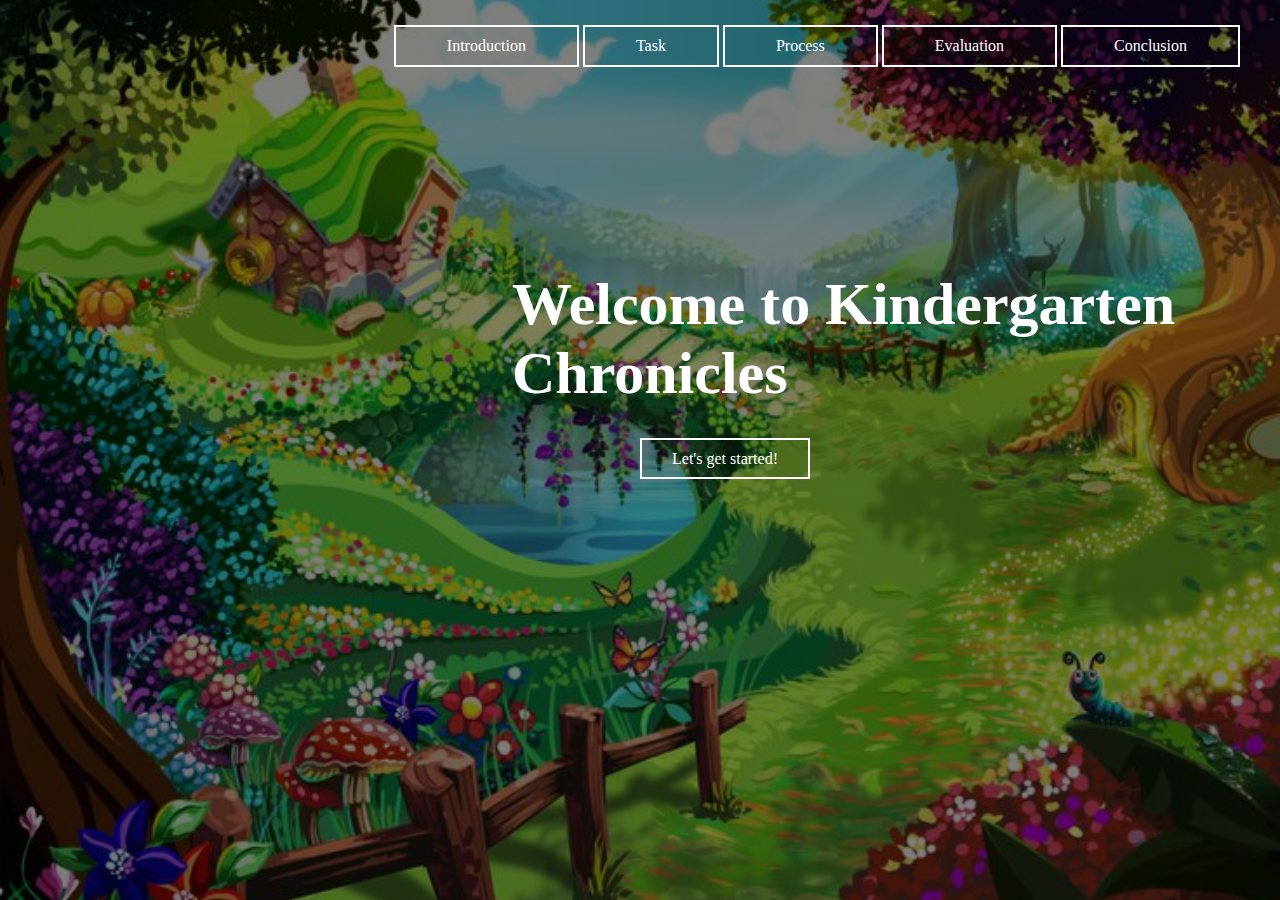
<file: index.html>
<!DOCTYPE html>
<html>
<head>
	<title>Faries and Elves</title>
	<link rel="stylesheet" type="text/css" href="css/style.css">
</head>
<body>
	<header>
		<div class="main">
			<ul>
				<li class="btn"><a href="Read.html.html">Introduction</a></li>
				<li class="btn"><a href="Read.html">Task</a></li>
				<li class="btn"><a href="Steps.html">Process</a></li>
				<li class="btn"><a href="Evaluation.html">Evaluation</a></li>
				<li class="btn"><a href="Conclusion.html">Conclusion</a></li>
			</ul>
		</div>
		<div class="title">
			<h1>Welcome to Kindergarten Chronicles</h1>
		</div>
		<div class="button">
			<a href="Read.html.html"	class="btn">Let's get started! </a>
		</div>
		 
		
	</header>
</body>
</html>
</file>
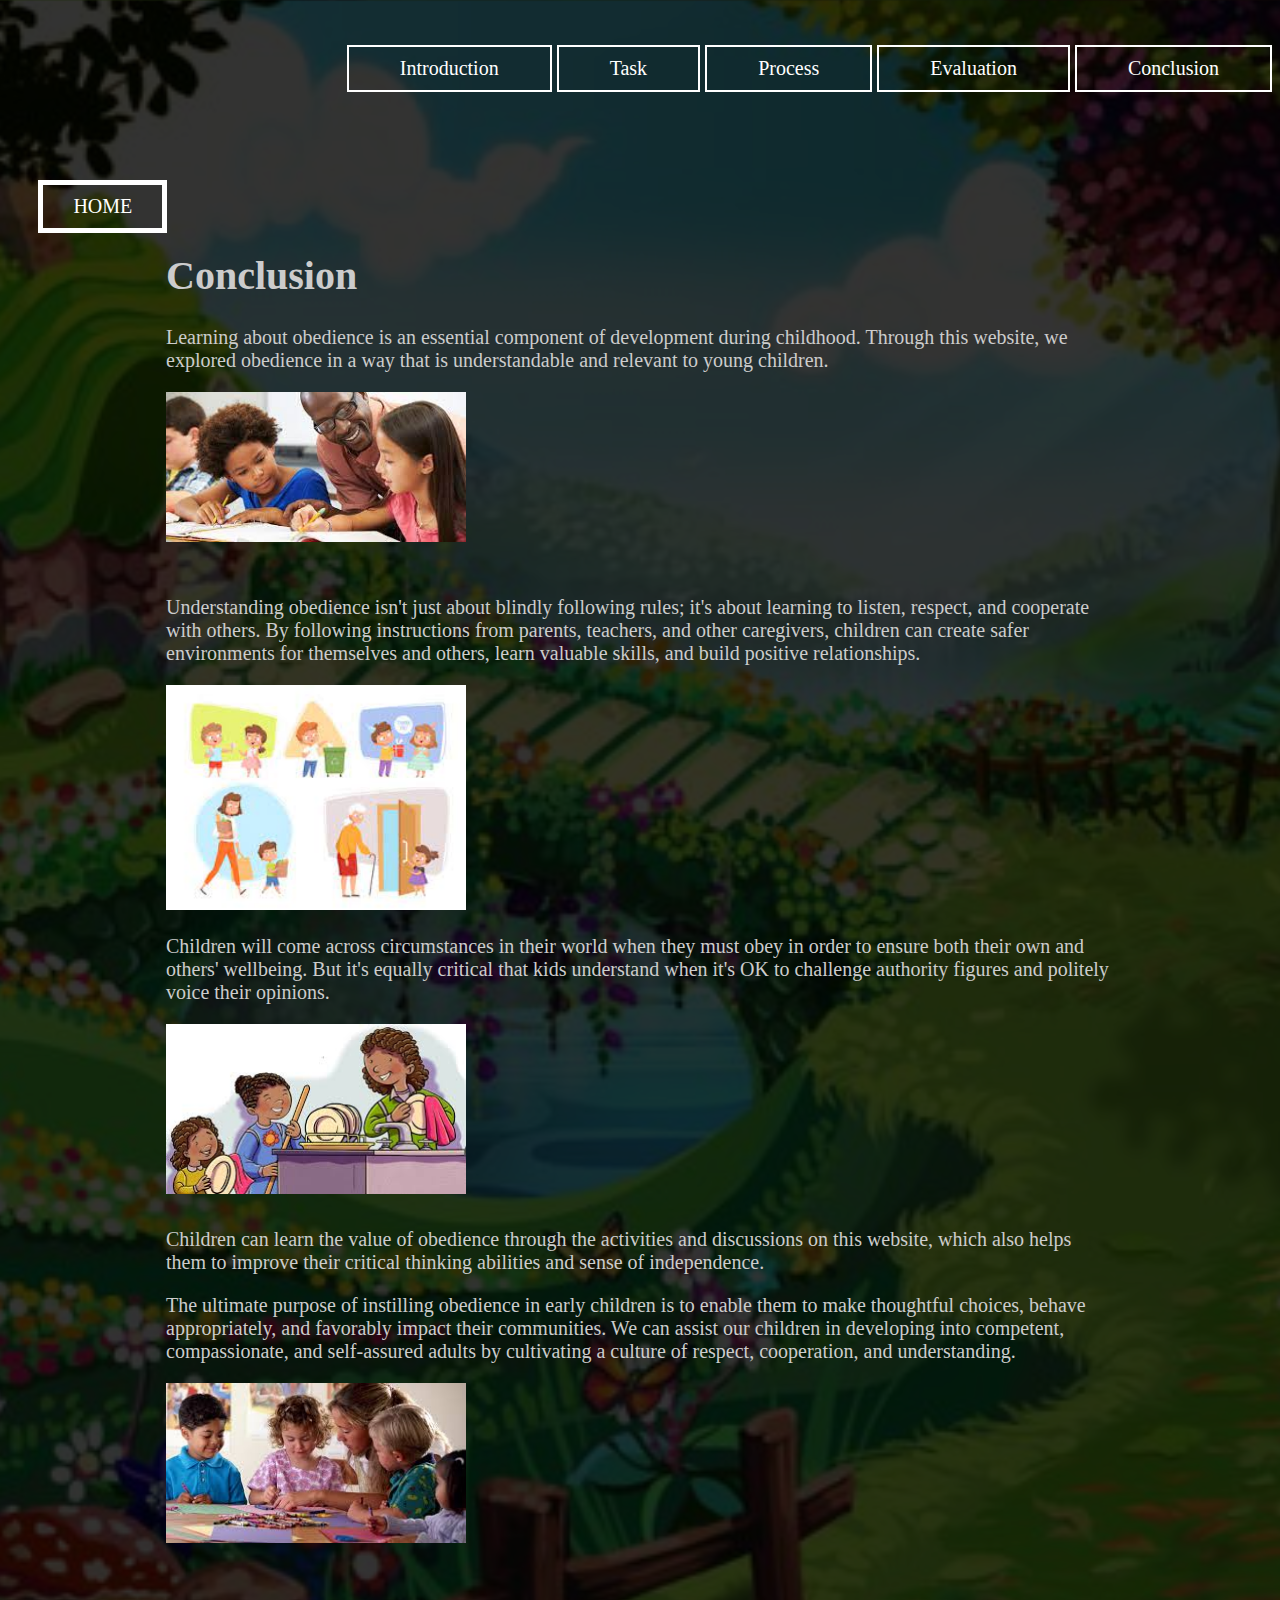
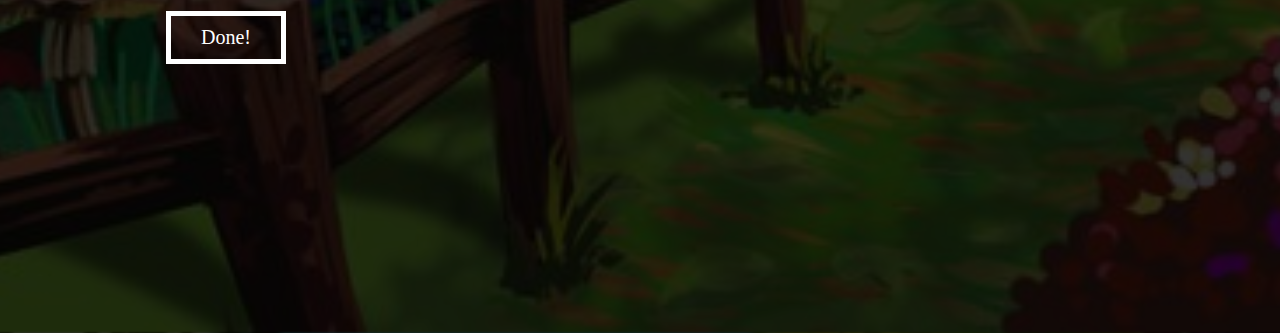
<file: Conclusion.html>
<!DOCTYPE html>
<html>
<head>
  <title>Web Quest</title>
  <link rel="stylesheet" type="text/css" href="css/read style.css">
</head>
<body>

<header>
		<div class="main">
			<ul>
				<li class="btnn"><a href="Read.html.html">Introduction</a></li>
				<li class="btnn"><a href="Read.html">Task</a></li>
				<li class="btnn"><a href="Steps.html">Process</a></li>
				<li class="btnn"><a href="Evaluation.html">Evaluation</a></li>
				<li class="btnn"><a href="Conclusion.html">Conclusion</a></li>
			</ul>
		</div>
  
<div class="box">
  <div class="blog-post">
    <div class="blog-heading">
     
    </div>
    <div class="blog-body">
        <h1>Conclusion
</h1>
<div>
	</div>
 <p>Learning about obedience is an essential component of development during childhood. Through this website, we explored obedience in a way that is understandable and relevant to young children.

</p>

<a>
<img class="img-widget" src="10.jpg" alt="obedience"/>
</a>
  <p>
</p>
<br></br>
<br></br>
<br></br>


<br></br>
<p>Understanding obedience isn't just about blindly following rules; it's about learning to listen, respect, and cooperate with others. By following instructions from parents, teachers, and other caregivers, children can create safer environments for themselves and others, learn valuable skills, and build positive relationships.

</p>
<a>
<img class="img-widget" src="11.jpg" alt="obedience"/>
</a>
  <p>
</p>
<br></br>
<br></br>
<br></br>
<br></br>
<br></br>

<p>Children will come across circumstances in their world when they must obey in order to ensure both their own and others' wellbeing. But it's equally critical that kids understand when it's OK to challenge authority figures and politely voice their opinions.


</p>
<a>
<img class="img-widget" src="12.jpg" alt="obedience"/>
</a>
  <p>
</p>
<br></br>
<br></br>
<br></br>
<br></br>

<p>Children can learn the value of obedience through the activities and discussions on this website, which also helps them to improve their critical thinking abilities and sense of independence.
</p>
<p>The ultimate purpose of instilling obedience in early children is to enable them to make thoughtful choices, behave appropriately, and favorably impact their communities. We can assist our children in developing into competent, compassionate, and self-assured adults by cultivating a culture of respect, cooperation, and understanding.</p>
<a>
<img class="img-widget" src="13.jpg" alt="obedience"/>
</a>
<br></br>
<br></br>
<br></br>

 </div>

 <a href="index.html"   class="btn">HOME</a>

<footer>  
  <div id="footer">
  
</footer>
<div class="button">
			<a href="index.html"	class="btn">Done!</a>
		</div>
		<br></br>
<br></br>
<br></br>
<br></br>
<br></br>
<br></br>
<br></br>
  </body>
</file>
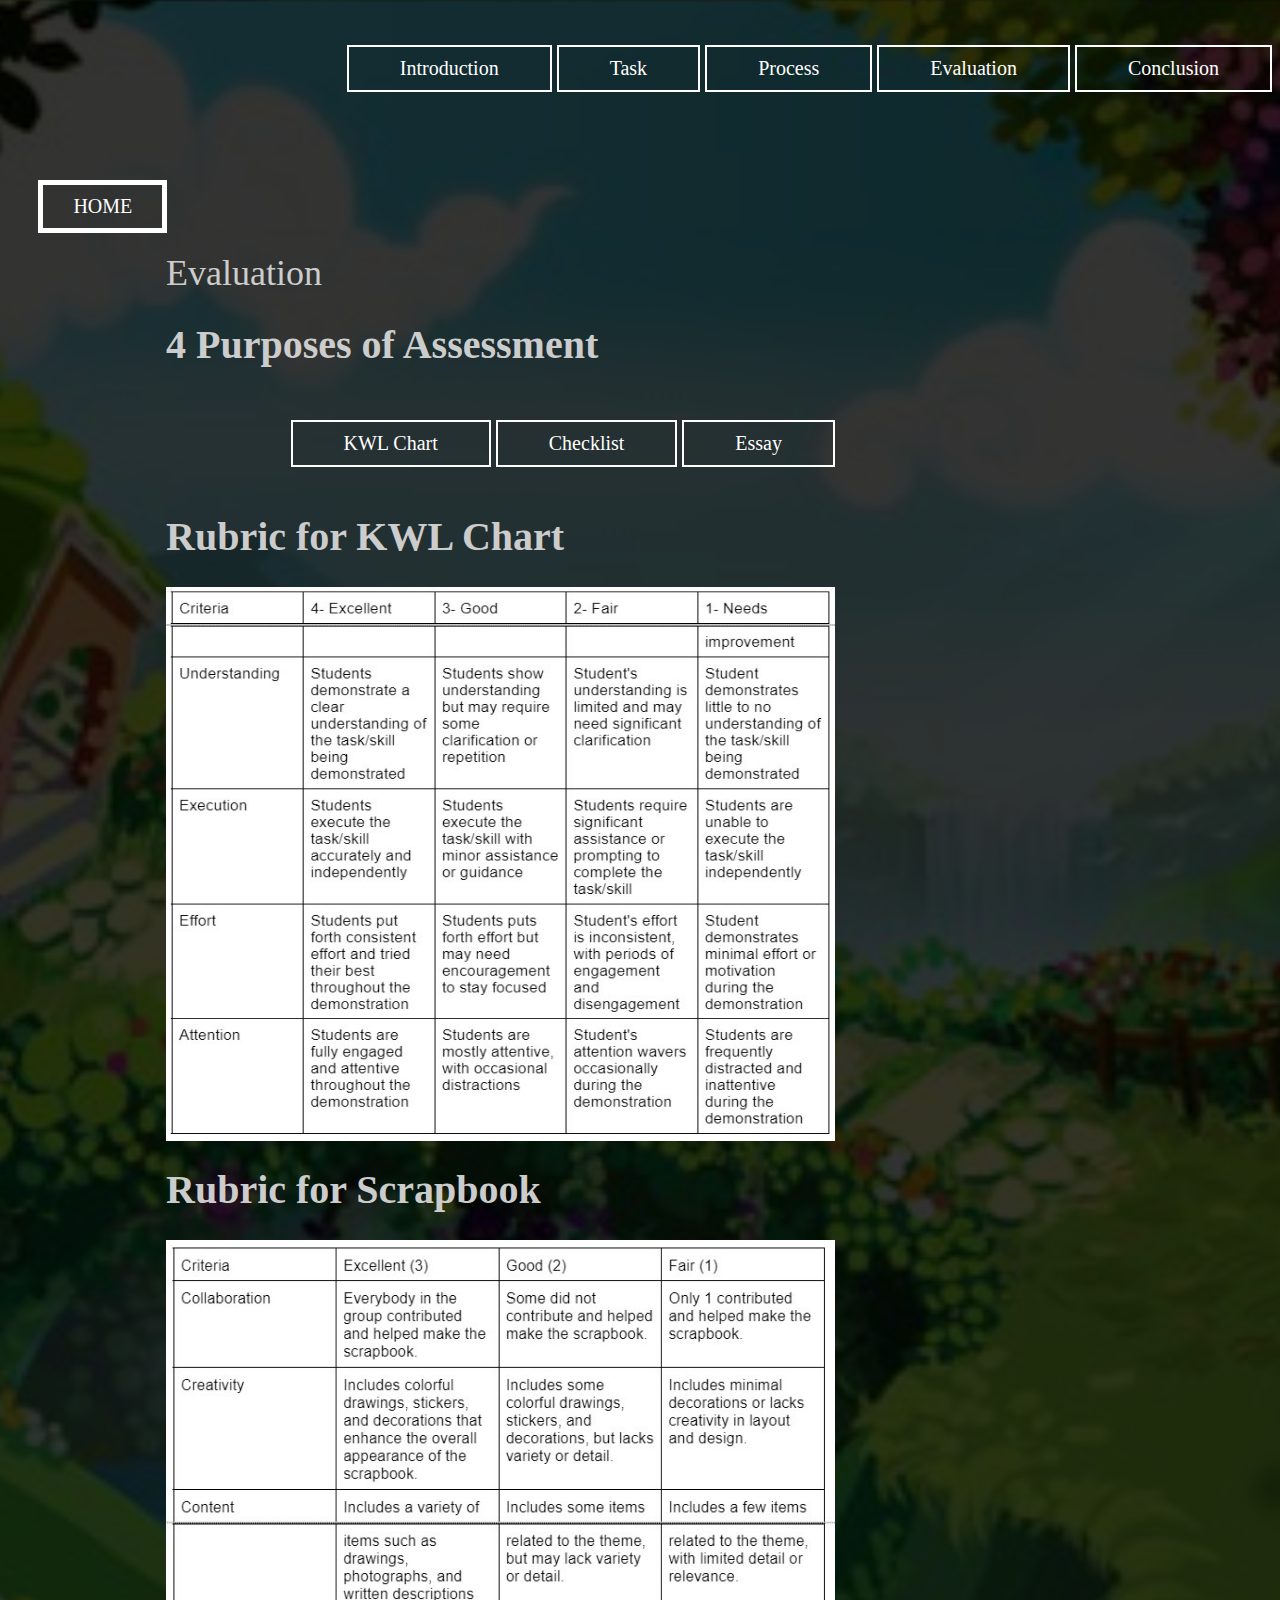
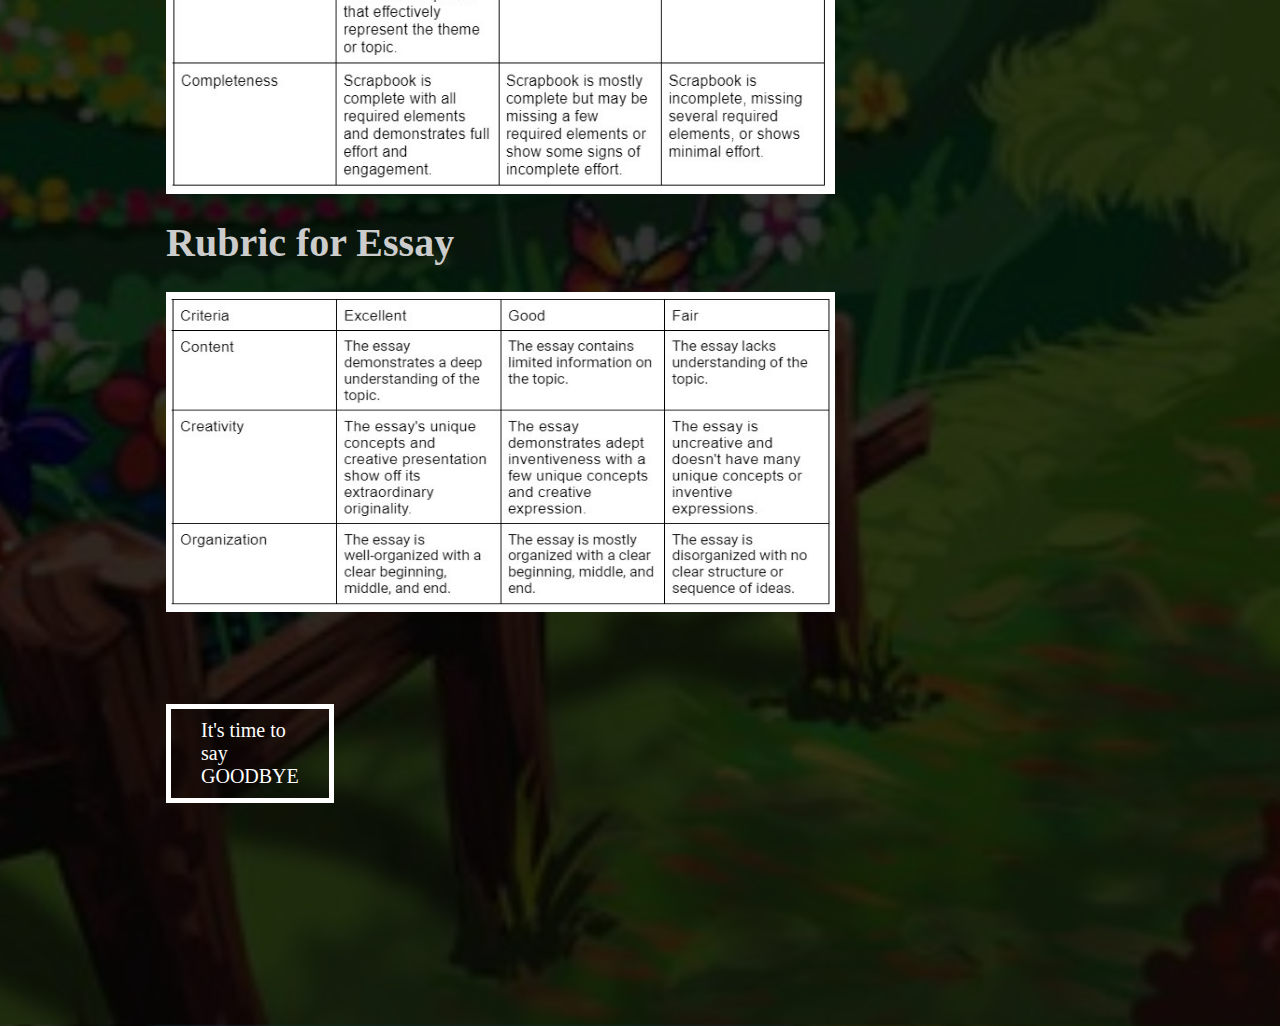
<file: Evaluation.html>
<!DOCTYPE html>
<html>
<head>
  <title>Web Quest</title>
  <link rel="stylesheet" type="text/css" href="css/read style.css">
</head>
<body>

<header>
		<div class="main">
			<ul>
				<li class="btnn"><a href="Read.html.html">Introduction</a></li>
				<li class="btnn"><a href="Read.html">Task</a></li>
				<li class="btnn"><a href="Steps.html">Process</a></li>
				<li class="btnn"><a href="Evaluation.html">Evaluation</a></li>
				<li class="btnn"><a href="Conclusion.html">Conclusion</a></li>
			</ul>
		</div>
  
<div class="box">
  <div class="blog-post">
    <div class="blog-heading">
     Evaluation
    </div>
    <div class="blog-body">
        <h1>4 Purposes of Assessment
</h1>
<div class="main">
			<ul>
				<li class="btnn"><a href="https://drive.google.com/file/d/1O79MBFgNoQnJHfSxF3Zai39vMUWrPK5T/view?usp=drive_link">KWL Chart</a></li>
				<li class="btnn"><a href="https://drive.google.com/file/d/1Yn2mvL6JI7OML0PL4RkTYAbf-mP4PyZM/view?usp=sharing">Checklist</a></li>
				<li class="btnn"><a href="https://drive.google.com/file/d/1h7QRCsPgHlFtFUuMiBzi1izhAUxpzuQw/view?usp=sharing">Essay</a></li>
			</ul>
		</div>
  	
<br></br>
<br></br>
 <div class="blog-body">
        <h1>Rubric for KWL Chart</h1>
<div>
	<img class="img-widget2" src="Task.jpg" alt="obedience"/>
	</div>
  <p>
</p>
<br></br>
<br></br>
<br></br>
<br></br>
<br></br>
<br></br>
<br></br>
<br></br>
<br></br>
<br></br>
<br></br>
<br></br>
 <div class="blog-body">
        <h1>Rubric for Scrapbook</h1>
<div>
	<img class="img-widget2" src="Scrapbook.jpg" alt="obedience"/>
	</div>
  <p>
</p>
<br></br>
<br></br>
<br></br>
<br></br>
<br></br>
<br></br>
<br></br>
<br></br>
<br></br>
<br></br>
<br></br>
<br></br>
 <div class="blog-body">
        <h1>Rubric for Essay</h1>
<div>
	<img class="img-widget4" src="Essay.jpg" alt="obedience"/>
	</div>
  <p>
</p>
<br></br>
<br></br>
<br></br>
<br></br>
<br></br>
<br></br>
<br></br>

 </div>

 <a href="index.html"   class="btn">HOME</a>

<footer>  
  <div id="footer">
  
</footer>
<div class="button">
			<a href="Conclusion.html"	class="btn">It's time to say GOODBYE</a>
		</div>
		<br></br>
<br></br>
<br></br>
<br></br>
<br></br>
<br></br>
<br></br>
  </body>
</file>
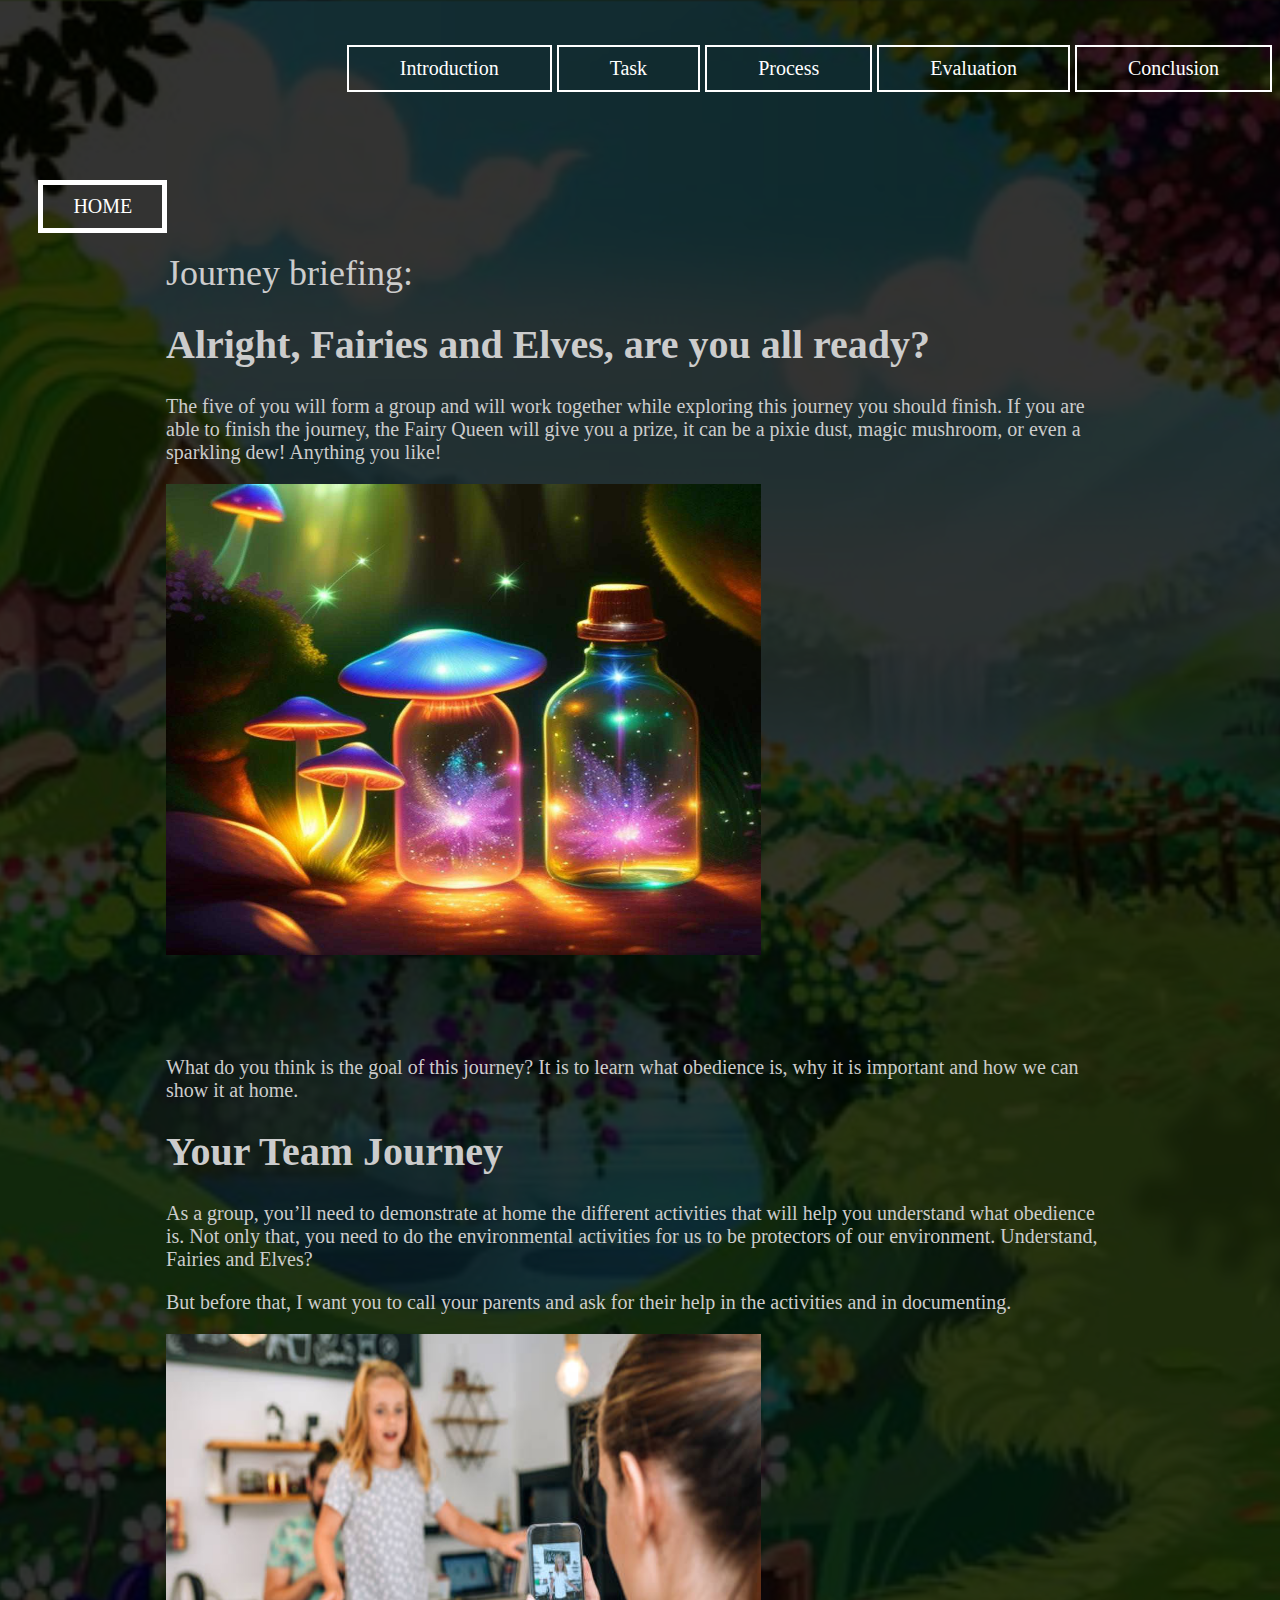
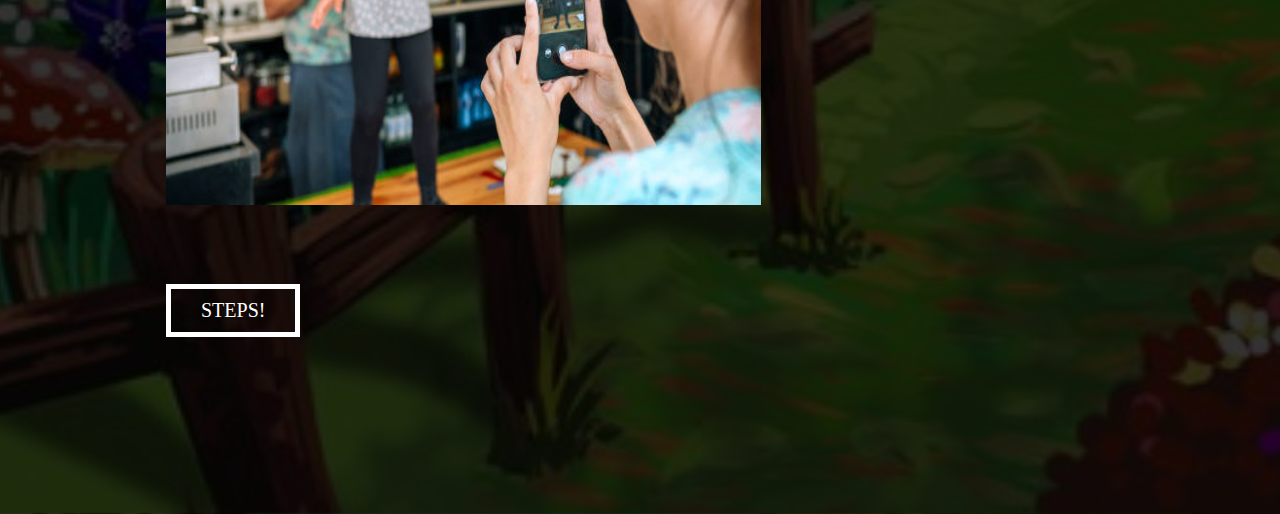
<file: Read.html>
<!DOCTYPE html>
<html>
<head>
  <title>Web Quest</title>
  <link rel="stylesheet" type="text/css" href="css/read style.css">
</head>
<body>
<header>
		<div class="main">
			<ul>
				<li class="btnn"><a href="Read.html.html">Introduction</a></li>
				<li class="btnn"><a href="Read.html">Task</a></li>
				<li class="btnn"><a href="Steps.html">Process</a></li>
				<li class="btnn"><a href="Evaluation.html">Evaluation</a></li>
				<li class="btnn"><a href="Conclusion.html">Conclusion</a></li>
			</ul>
		</div>
  
<div class="box">
  <div class="blog-post">
    <div class="blog-heading">
      Journey briefing:
    </div>
    <div class="blog-body">
        <h1>Alright, Fairies and Elves, are you all ready?
</h1>
	<p>	The five of you will form a group and will work together while exploring this journey you should finish. If you are able to finish the journey, the Fairy Queen will give you a prize, it can be a pixie dust, magic mushroom, or even a sparkling dew! Anything you like!
</p>
	  <a>
<img class="img-widget3" src="23.jpg" alt="obedience"/>
</a>
<br></br>
<br></br>
<br></br>
<br></br>
<br></br>
<br></br>
<br></br>
<br></br>
<br></br>
<br></br>
<br></br>
<br></br>
  <p>What do you think is the goal of this journey? It is to learn what obedience is, why it is important and how we can show it at home.
</p>


<h1>Your Team Journey
</h1>
  <p>As a group, you’ll need to demonstrate at home the different activities that will help you understand what obedience is. Not only that, you need to do the environmental activities for us to be protectors of our environment. Understand, Fairies and Elves?
</p>
  <p>But before that, I want you to call your parents and ask for their help in the activities and in documenting.</p>
 	  <a>
<img class="img-widget3" src="24.jpg" alt="obedience"/>
</a>
<br></br>
<br></br>
<br></br>
<br></br>
<br></br>
<br></br>
<br></br>
<br></br>
<br></br>
<br></br>

 <a href="index.html"   class="btn">HOME</a>

<footer>  
  <div id="footer">
  
</footer>
<div class="button">
			<a href="Steps.html"	class="btn">STEPS!</a>
		</div>
		<br></br>
<br></br>
<br></br>
<br></br>
<br></br>
  </body>
</file>
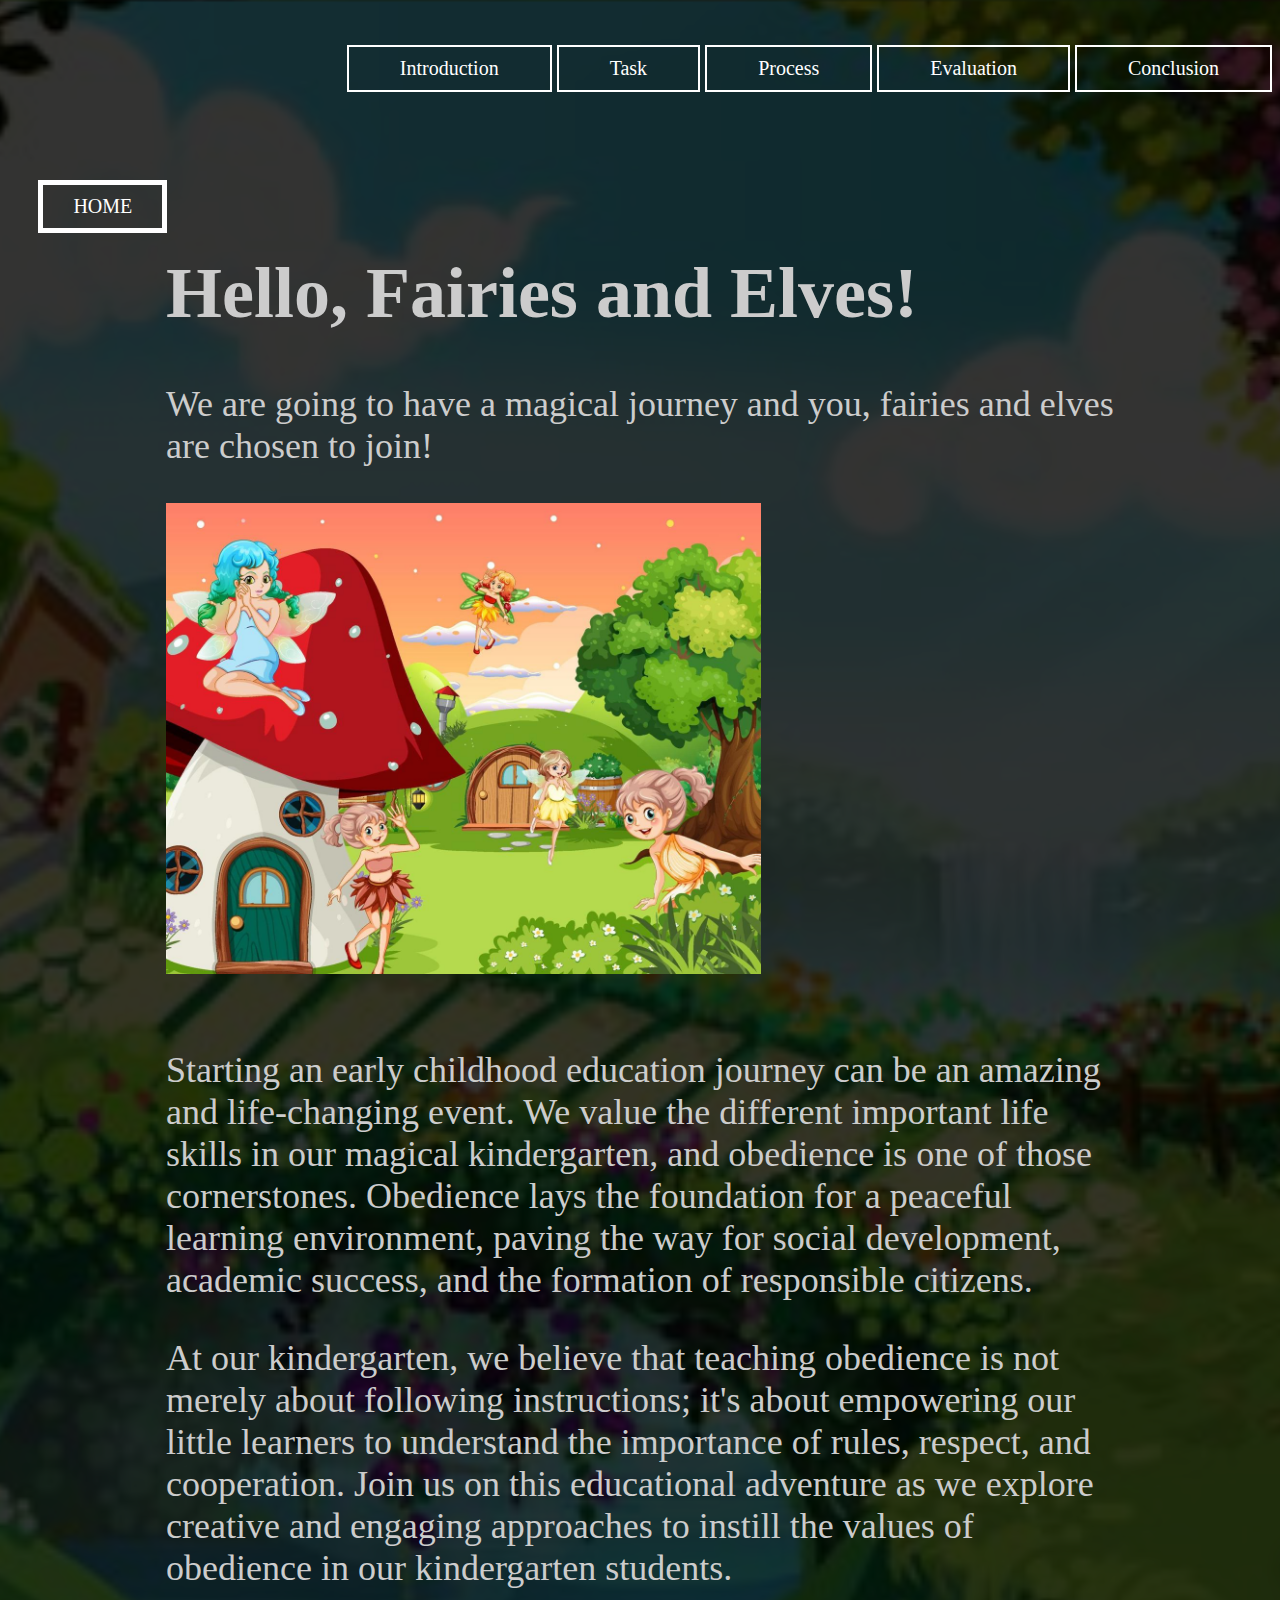
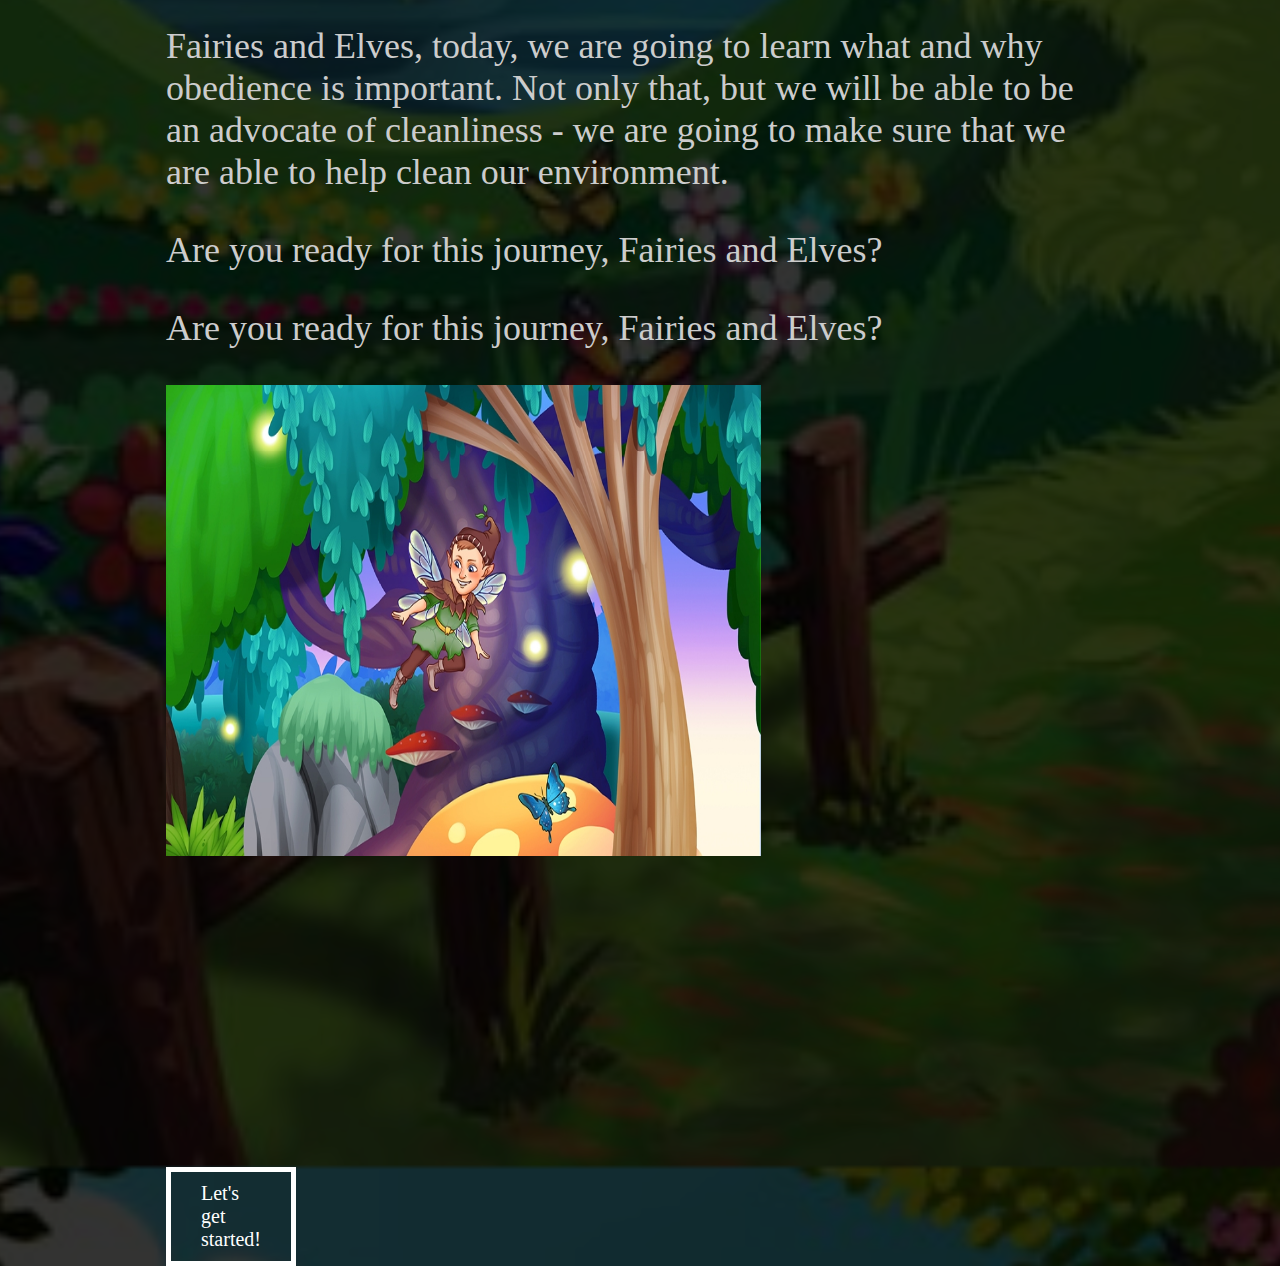
<file: Read.html.html>
<!DOCTYPE html>
<html>
<head>
  <title>Hello, Fairies and Elves!
</title>
  <link rel="stylesheet" type="text/css" href="css/read style.css">
</head>
<header>
		<div class="main">
			<ul>
				<li class="btnn"><a href="Read.html.html">Introduction</a></li>
				<li class="btnn"><a href="Read.html">Task</a></li>
				<li class="btnn"><a href="Steps.html">Process</a></li>
				<li class="btnn"><a href="Evaluation.html">Evaluation</a></li>
				<li class="btnn"><a href="Conclusion.html">Conclusion</a></li>
			</ul>
		</div>
<body>
  <div class="box">
  <div class="blog-post">
    <div class="blog-heading">
  <h1>Hello, Fairies and Elves!</h1>
  
  <P></P>
  <p>We are going to have a magical journey and you, fairies and elves are chosen to join!</p>
  
  <a>
<img class="img-widget3" src="21.jpg" alt="obedience"/>
</a>
<br></br>
<br></br>
<br></br>
<br></br>
<br></br>
<br></br>
<br> 
     Starting an early childhood education journey can be an amazing and life-changing event. We value the different important life skills in our magical kindergarten, and obedience is one of those cornerstones. Obedience lays the foundation for a peaceful learning environment, paving the way for social development, academic success, and the formation of responsible citizens.
	<P></P>
	
	<P></P>
 
	<p>At our kindergarten, we believe that teaching obedience is not merely about following instructions; it's about empowering our little learners to understand the importance of rules, respect, and cooperation. Join us on this educational adventure as we explore creative and engaging approaches to instill the values of obedience in our kindergarten students.</p>

	 <p>Fairies and Elves, today, we are going to learn what and why obedience is important. Not only that, but we will be able to be an advocate of cleanliness - we are going to make sure that we are able to help clean our environment.</p>
	  
	 <p> Are you ready for this journey, Fairies and Elves?</p>
	 
	 <p> Are you ready for this journey, Fairies and Elves?</p>
	 
	 <a href="https://www.verywellmind.com/what-is-obedience-2795894#:~:text=Obedience%20is%20a%20form%20of,someone%20of%20authority%20or%20influence">
	  <a>
<img class="img-widget3" src="22.jpg" alt="obedience"/>
</a>
<br></br>
<br></br>
<br></br>
<br></br>
<br></br>
<br></br>
<br></br>
<br></br>

  
</div>

 <a href="index.html"   class="btn">HOME</a>

<footer>  
  <div id="footer">
  
</footer>
<div class="button">
			<a href="Read.html"	class="btn">Let's get started! </a>
		</div>
  </body>


</html>
</file>
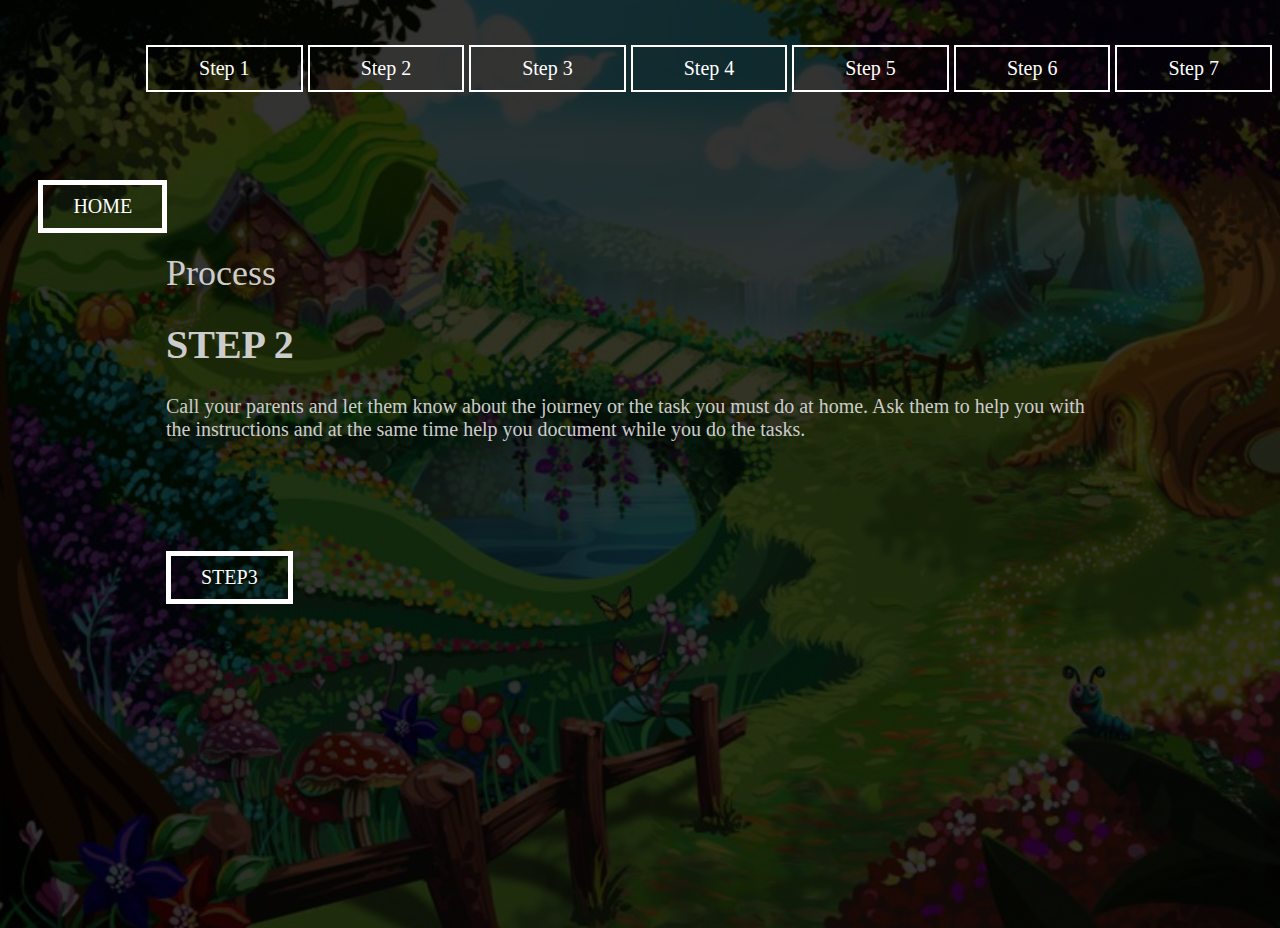
<file: Step 2.html>
<!DOCTYPE html>
<html>
<head>
  <title>Web Quest</title>
  <link rel="stylesheet" type="text/css" href="css/read style.css">
</head>
<body>

<header>
		<div class="main">
			<ul>
				<li class="btnn"><a href="Steps.html">Step 1</a></li>
				<li class="btnn"><a href="Step 2.html">Step 2</a></li>
				<li class="btnn"><a href="Step 3.html">Step 3</a></li>
				<li class="btnn"><a href="Step 4.html">Step 4</a></li>
				<li class="btnn"><a href="Step 5.html">Step 5</a></li>
				<li class="btnn"><a href="Step 6.html">Step 6</a></li>
				<li class="btnn"><a href="Step 7.html">Step 7</a></li>
			</ul>
		</div>
  
<div class="box">
  <div class="blog-post">
    <div class="blog-heading">
      Process
    </div>
    <div class="blog-body">
        <h1>STEP 2
</h1>
	
  <p>Call your parents and let them know about the journey or the task you must do at home. Ask them to help you with the instructions and at the same time help you document while you do the tasks.


</p>
 </div>

 <a href="index.html"   class="btn">HOME</a>

<footer>  
  <div id="footer">
  
</footer>
<div class="button">
			<a href="Step 3.html"	class="btn">STEP3</a>
		</div>
  </body>
</file>
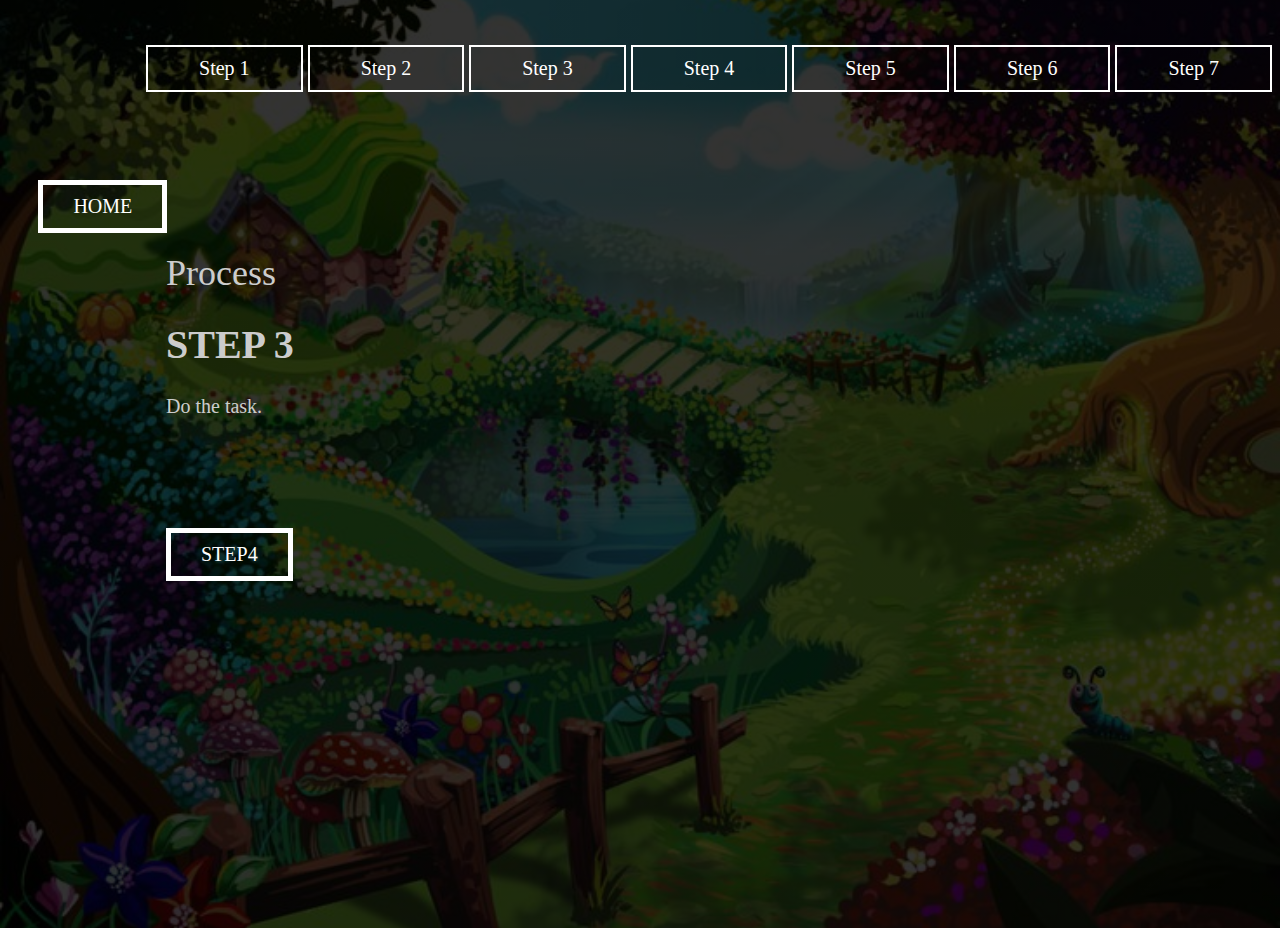
<file: Step 3.html>
<!DOCTYPE html>
<html>
<head>
  <title>Web Quest</title>
  <link rel="stylesheet" type="text/css" href="css/read style.css">
</head>
<body>

<header>
		<div class="main">
			<ul>
				<li class="btnn"><a href="Steps.html">Step 1</a></li>
				<li class="btnn"><a href="Step 2.html">Step 2</a></li>
				<li class="btnn"><a href="Step 3.html">Step 3</a></li>
				<li class="btnn"><a href="Step 4.html">Step 4</a></li>
				<li class="btnn"><a href="Step 5.html">Step 5</a></li>
				<li class="btnn"><a href="Step 6.html">Step 6</a></li>
				<li class="btnn"><a href="Step 7.html">Step 7</a></li>
			</ul>
		</div>
  
<div class="box">
  <div class="blog-post">
    <div class="blog-heading">
      Process
    </div>
    <div class="blog-body">
        <h1>STEP 3
</h1>
	
  <p>Do the task.

</p>
 </div>

 <a href="index.html"   class="btn">HOME</a>

<footer>  
  <div id="footer">
  
</footer>
<div class="button">
			<a href="Step 4.html"	class="btn">STEP4</a>
		</div>
  </body>
</file>
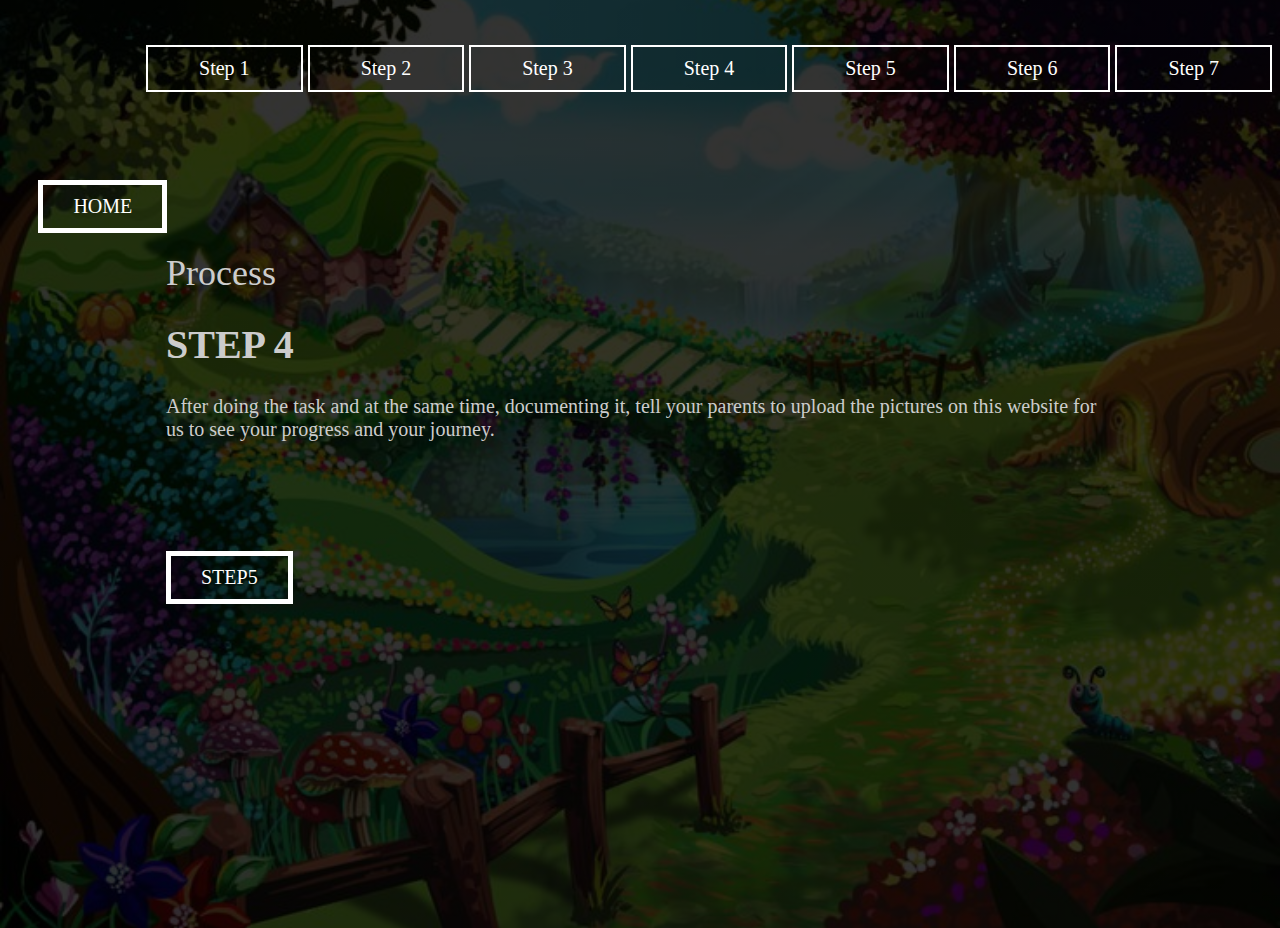
<file: Step 4.html>
<!DOCTYPE html>
<html>
<head>
  <title>Web Quest</title>
  <link rel="stylesheet" type="text/css" href="css/read style.css">
</head>
<body>

<header>
		<div class="main">
			<ul>
				<li class="btnn"><a href="Steps.html">Step 1</a></li>
				<li class="btnn"><a href="Step 2.html">Step 2</a></li>
				<li class="btnn"><a href="Step 3.html">Step 3</a></li>
				<li class="btnn"><a href="Step 4.html">Step 4</a></li>
				<li class="btnn"><a href="Step 5.html">Step 5</a></li>
				<li class="btnn"><a href="Step 6.html">Step 6</a></li>
				<li class="btnn"><a href="Step 7.html">Step 7</a></li>
			</ul>
		</div>
  
<div class="box">
  <div class="blog-post">
    <div class="blog-heading">
      Process
    </div>
    <div class="blog-body">
        <h1>STEP 4
</h1>
	
  <p>After doing the task and at the same time, documenting it, tell your parents to upload the pictures on this website for us to see your progress and your journey.

</p>
 </div>

 <a href="index.html"   class="btn">HOME</a>

<footer>  
  <div id="footer">
  
</footer>
<div class="button">
			<a href="Step 5.html"	class="btn">STEP5</a>
		</div>
  </body>
</file>
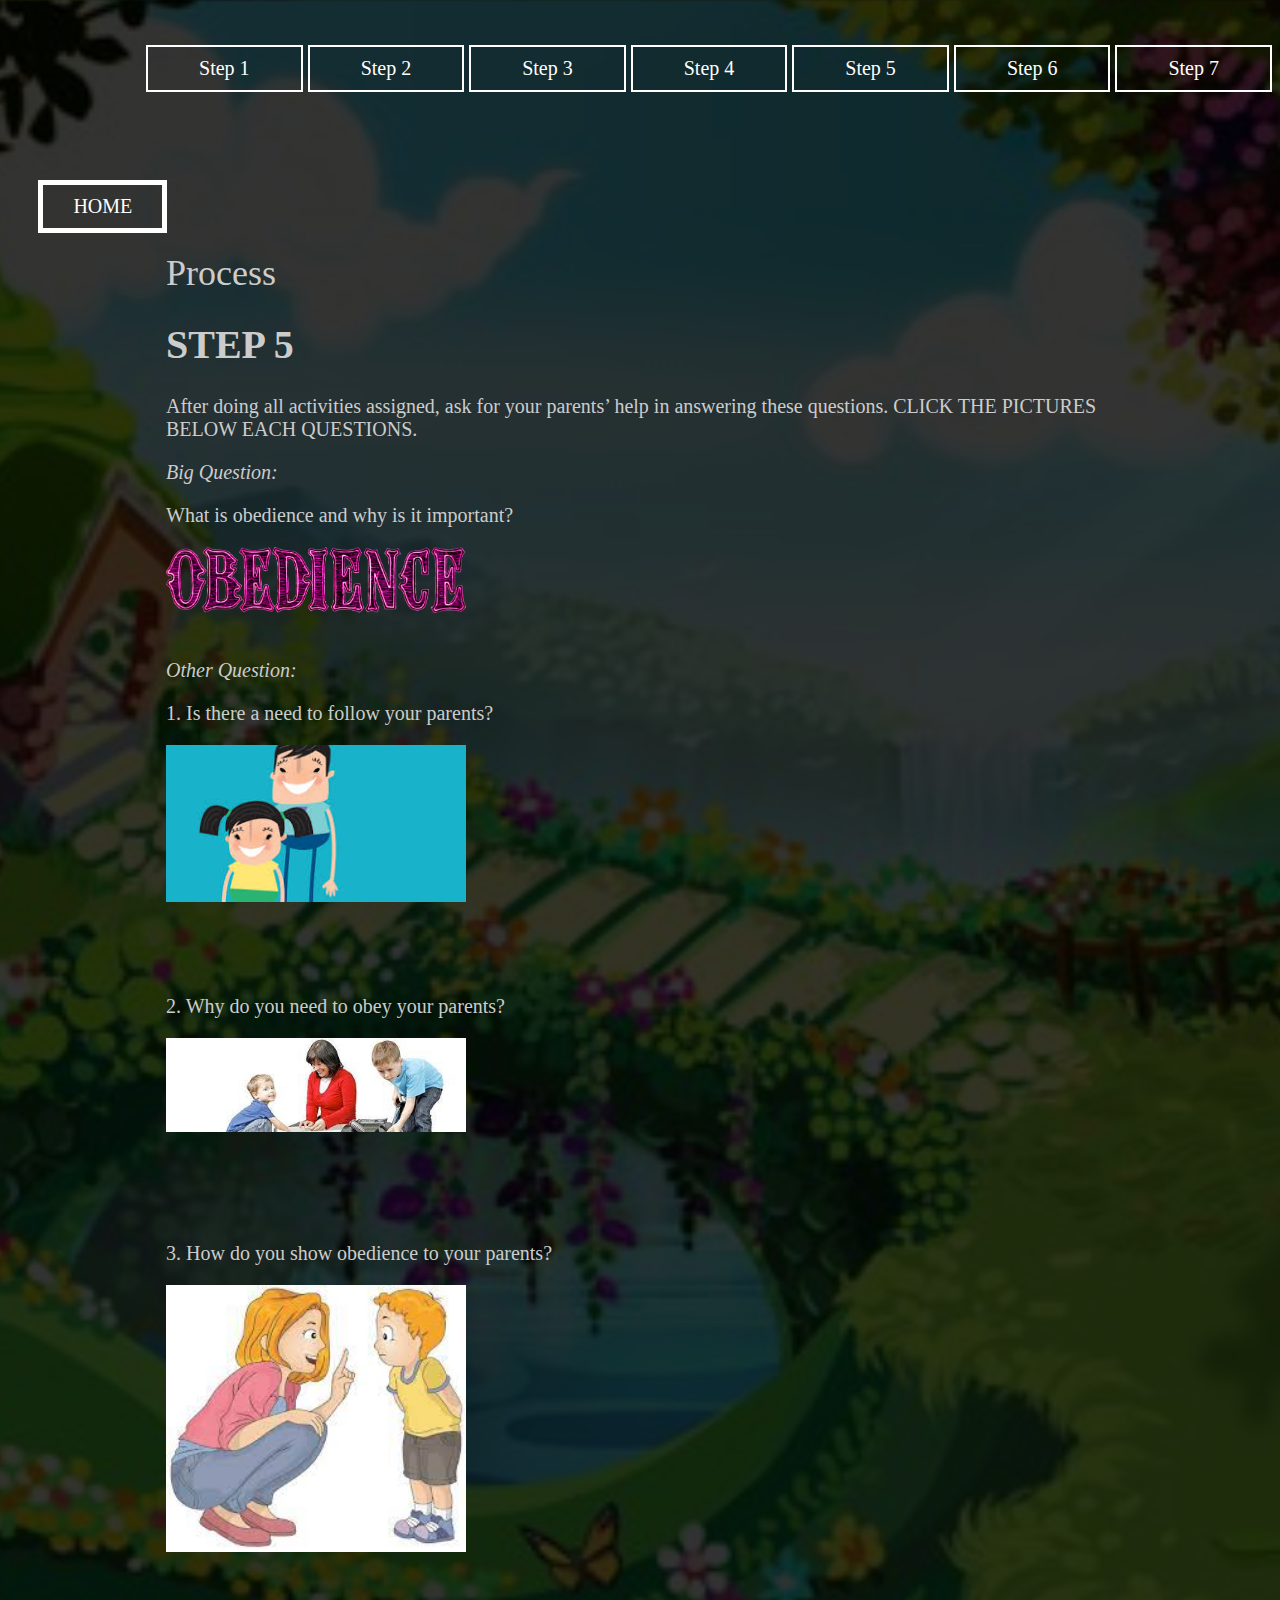
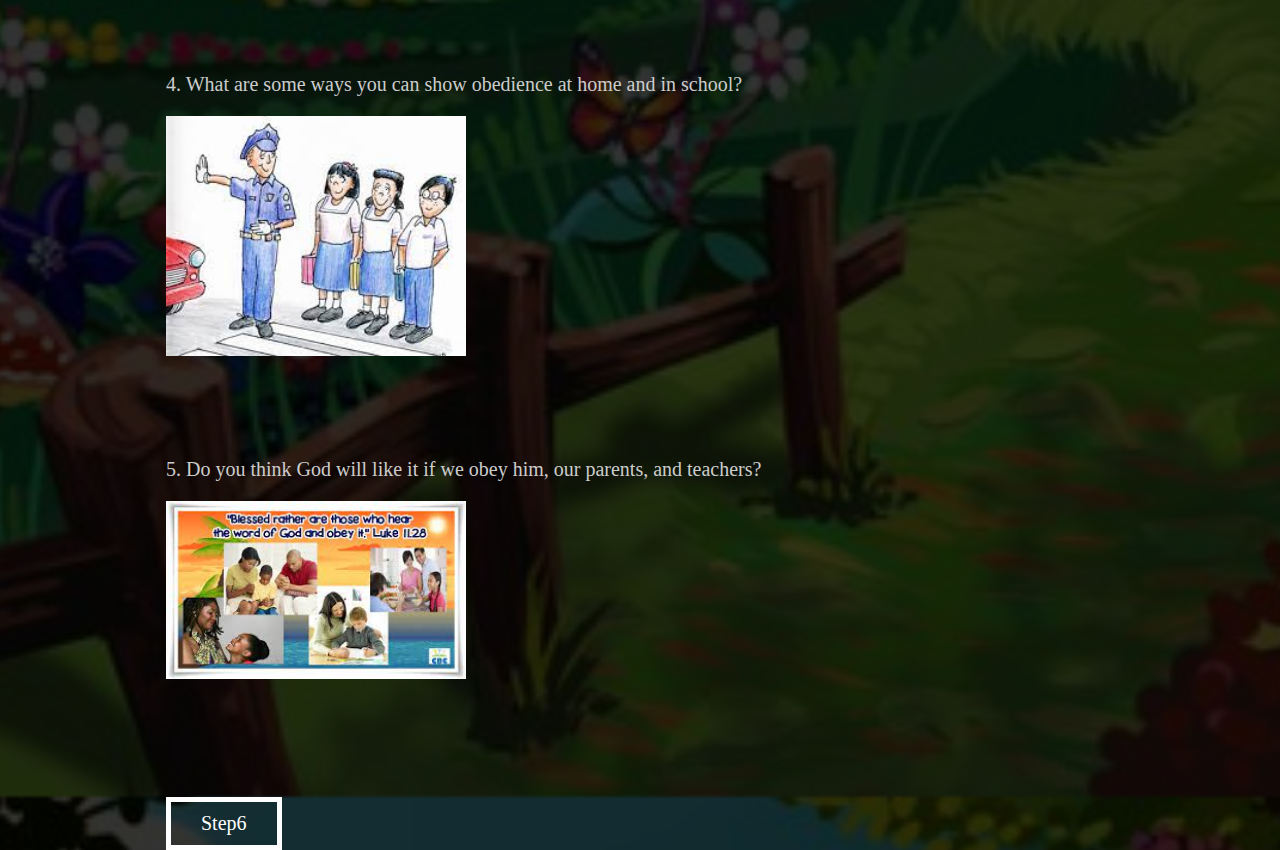
<file: Step 5.html>
<!DOCTYPE html>
<html>
<head>
  <title>Web Quest</title>
  <link rel="stylesheet" type="text/css" href="css/read style.css">
</head>
<body>

<header>
		<div class="main">
			<ul>
				<li class="btnn"><a href="Steps.html">Step 1</a></li>
				<li class="btnn"><a href="Step 2.html">Step 2</a></li>
				<li class="btnn"><a href="Step 3.html">Step 3</a></li>
				<li class="btnn"><a href="Step 4.html">Step 4</a></li>
				<li class="btnn"><a href="Step 5.html">Step 5</a></li>
				<li class="btnn"><a href="Step 6.html">Step 6</a></li>
				<li class="btnn"><a href="Step 7.html">Step 7</a></li>
			</ul>
		</div>
  
<div class="box">
  <div class="blog-post">
    <div class="blog-heading">
      Process
    </div>
    <div class="blog-body">
        <h1>STEP 5
</h1>
	
  <p>After doing all activities assigned, ask for your parents’ help in answering these questions. CLICK THE PICTURES BELOW EACH QUESTIONS.
<p><em>Big Question:
</em></p>
<p>What is obedience and why is it important? 
</p>
<a href="https://www.verywellmind.com/what-is-obedience-2795894#:~:text=Obedience%20is%20a%20form%20of,someone%20of%20authority%20or%20influence">
<img class="img-widget" src="1.png" alt="obedience"/>
 </a>

</p>
<br></br>
<br></br>

<p><em>Other Question:
</em></p>
<p>1. Is there a need to follow your parents?   
</p>
<a href="https://www.challies.com/articles/3-reasons-children-need-to-obey-their-parents/">
<img class="img-widget" src="5.jpg" alt="obedience"/>
</a>
<br></br>
<br></br>
<br></br>
<br></br>
<br></br>

<p>2. Why do you need to obey your parents?  
</p>
<a href="https://www.hattiesburgamerican.com/story/life/faith/2016/06/22/benefits-obedience/86261742/#:~:text=Obedience%20pays%20off%20in%20the,probably%20stay%20out%20of%20trouble">
<img class="img-widget" src="4.jpg" alt="obedience"/>
</a>

<br></br>
<br></br>
<br></br>
<br></br>

<p>3. How do you show obedience to your parents?  
</p>
<a href="https://www.linkedin.com/pulse/obey-obedience-brings-blessings-ms-jemi-sudhakar">
<img class="img-widget" src="2.jpg" alt="obedience"/>
</a>

<br></br>
<br></br>
<br></br>
<br></br>
<br></br>
<br></br>
<br></br>
<br></br>
<p>4. What are some ways you can show obedience at home and in school?  
</p>
<a href="https://brainly.ph/question/392673#:~:text=Students%20must%20to%20follow%20their,not%20on%20after%20the%20deadline">
<img class="img-widget" src="3.jpg" alt="obedience"/>
</a>
<br></br>
<br></br>
<br></br>
<br></br>
<br></br>
<br></br>
<br></br>



<p>5. Do you think God will like it if we obey him, our parents, and teachers?   
</p>
<a href="https://truthandtidings.com/2021/10/the-ten-commandments-the-fifth-commandment/">
<img class="img-widget" src="6.jpg" alt="obedience"/>
</a>

<br></br>
<br></br>
<br></br>
<br></br>

 </div>

 <a href="index.html"   class="btn">HOME</a>

<footer>  
<br></br>
<br></br>
  <div id="footer">
  
</footer>
<div class="button">
			<a href="Step 6.html"	class="btn">Step6</a>
		</div>
  </body>
</file>
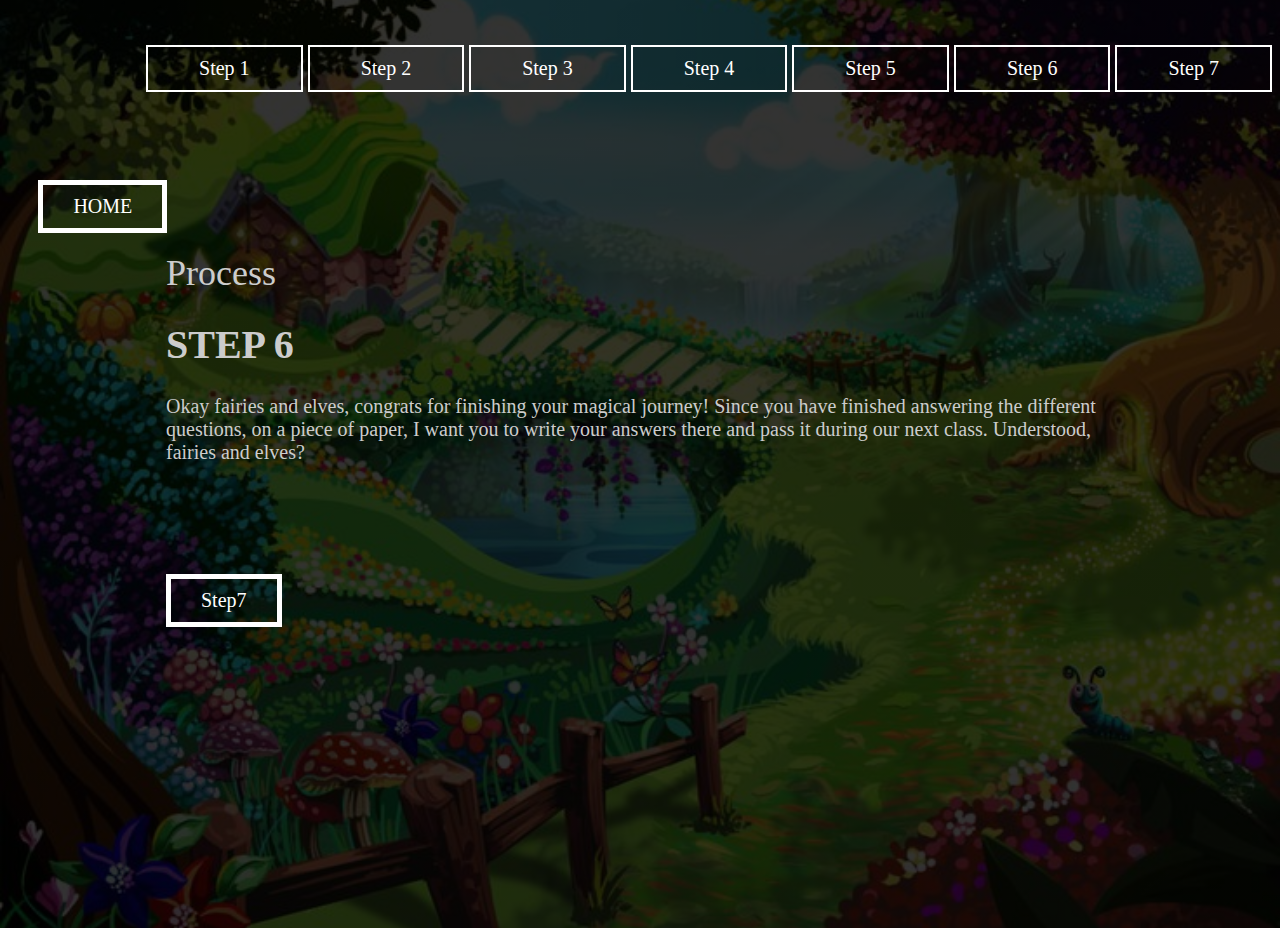
<file: Step 6.html>
<!DOCTYPE html>
<html>
<head>
  <title>Web Quest</title>
  <link rel="stylesheet" type="text/css" href="css/read style.css">
</head>
<body>

<header>
		<div class="main">
			<ul>
				<li class="btnn"><a href="Steps.html">Step 1</a></li>
				<li class="btnn"><a href="Step 2.html">Step 2</a></li>
				<li class="btnn"><a href="Step 3.html">Step 3</a></li>
				<li class="btnn"><a href="Step 4.html">Step 4</a></li>
				<li class="btnn"><a href="Step 5.html">Step 5</a></li>
				<li class="btnn"><a href="Step 6.html">Step 6</a></li>
				<li class="btnn"><a href="Step 7.html">Step 7</a></li>
			</ul>
		</div>
  
<div class="box">
  <div class="blog-post">
    <div class="blog-heading">
      Process
    </div>
    <div class="blog-body">
        <h1>STEP 6
</h1>
	
  <p>Okay fairies and elves, congrats for finishing your magical journey! Since you have finished answering the different questions, on a piece of paper, I want you to write your answers there and pass it during our next class. Understood, fairies and elves?

</p>
 </div>

 <a href="index.html"   class="btn">HOME</a>

<footer>  
  <div id="footer">
  
</footer>
<div class="button">
			<a href="Step 7.html"	class="btn">Step7</a>
		</div>
  </body>
</file>
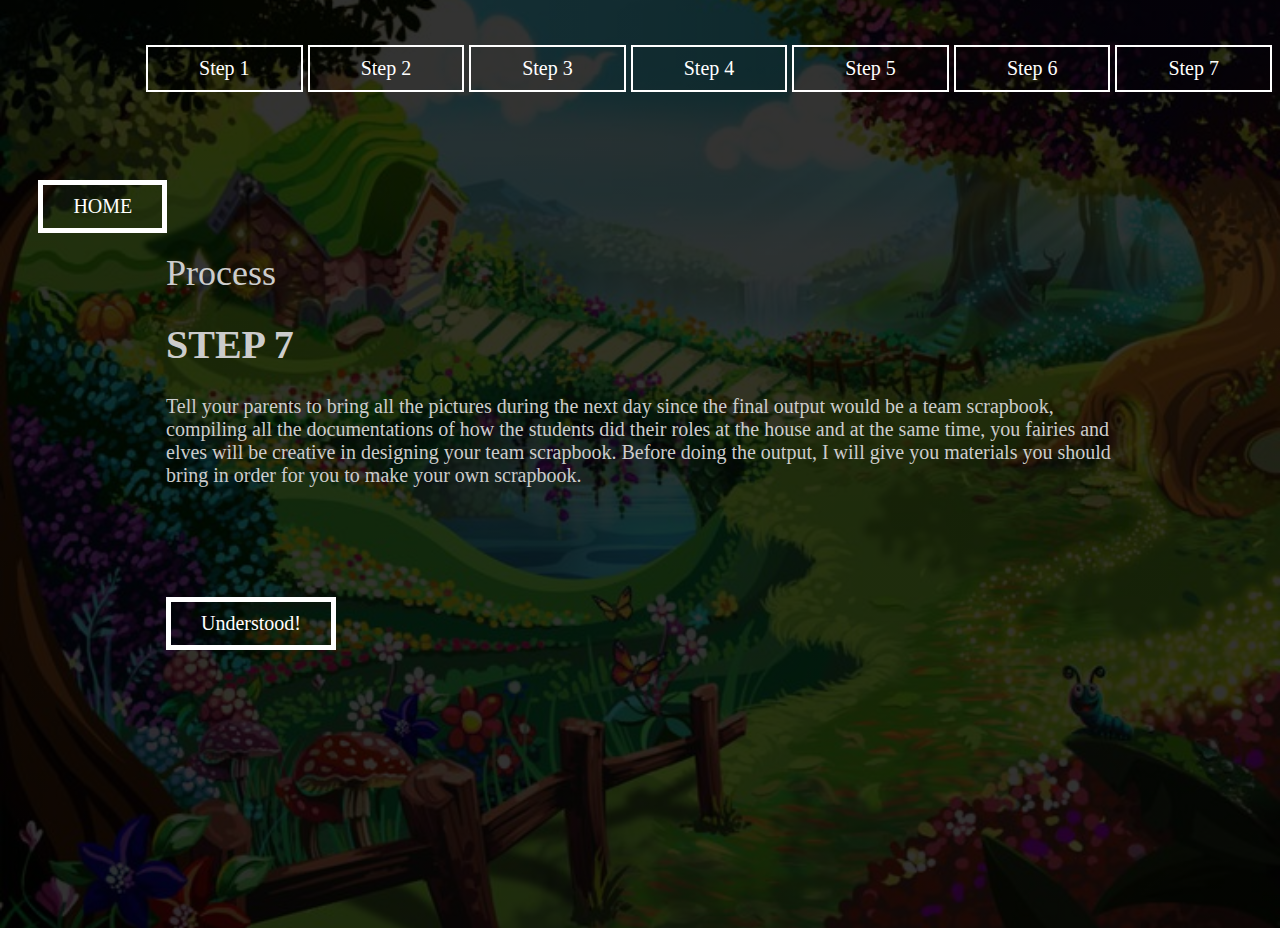
<file: Step 7.html>
<!DOCTYPE html>
<html>
<head>
  <title>Web Quest</title>
  <link rel="stylesheet" type="text/css" href="css/read style.css">
</head>
<body>

<header>
		<div class="main">
			<ul>
				<li class="btnn"><a href="Steps.html">Step 1</a></li>
				<li class="btnn"><a href="Step 2.html">Step 2</a></li>
				<li class="btnn"><a href="Step 3.html">Step 3</a></li>
				<li class="btnn"><a href="Step 4.html">Step 4</a></li>
				<li class="btnn"><a href="Step 5.html">Step 5</a></li>
				<li class="btnn"><a href="Step 6.html">Step 6</a></li>
				<li class="btnn"><a href="Step 7.html">Step 7</a></li>
			</ul>
		</div>
  
<div class="box">
  <div class="blog-post">
    <div class="blog-heading">
      Process
    </div>
    <div class="blog-body">
        <h1>STEP 7
</h1>
	
  <p>Tell your parents to bring all the pictures during the next day since the final output would be a team scrapbook, compiling all the documentations of how the students did their roles at the house and at the same time, you fairies and elves will be creative in designing your team scrapbook. Before doing the output, I will give you materials you should bring in order for you to make your own scrapbook.

</p>
 </div>

 <a href="index.html"   class="btn">HOME</a>

<footer>  
  <div id="footer">
  
</footer>
<div class="button">
			<a href="Evaluation.html"	class="btn">Understood!</a>
		</div>
  </body>
</file>
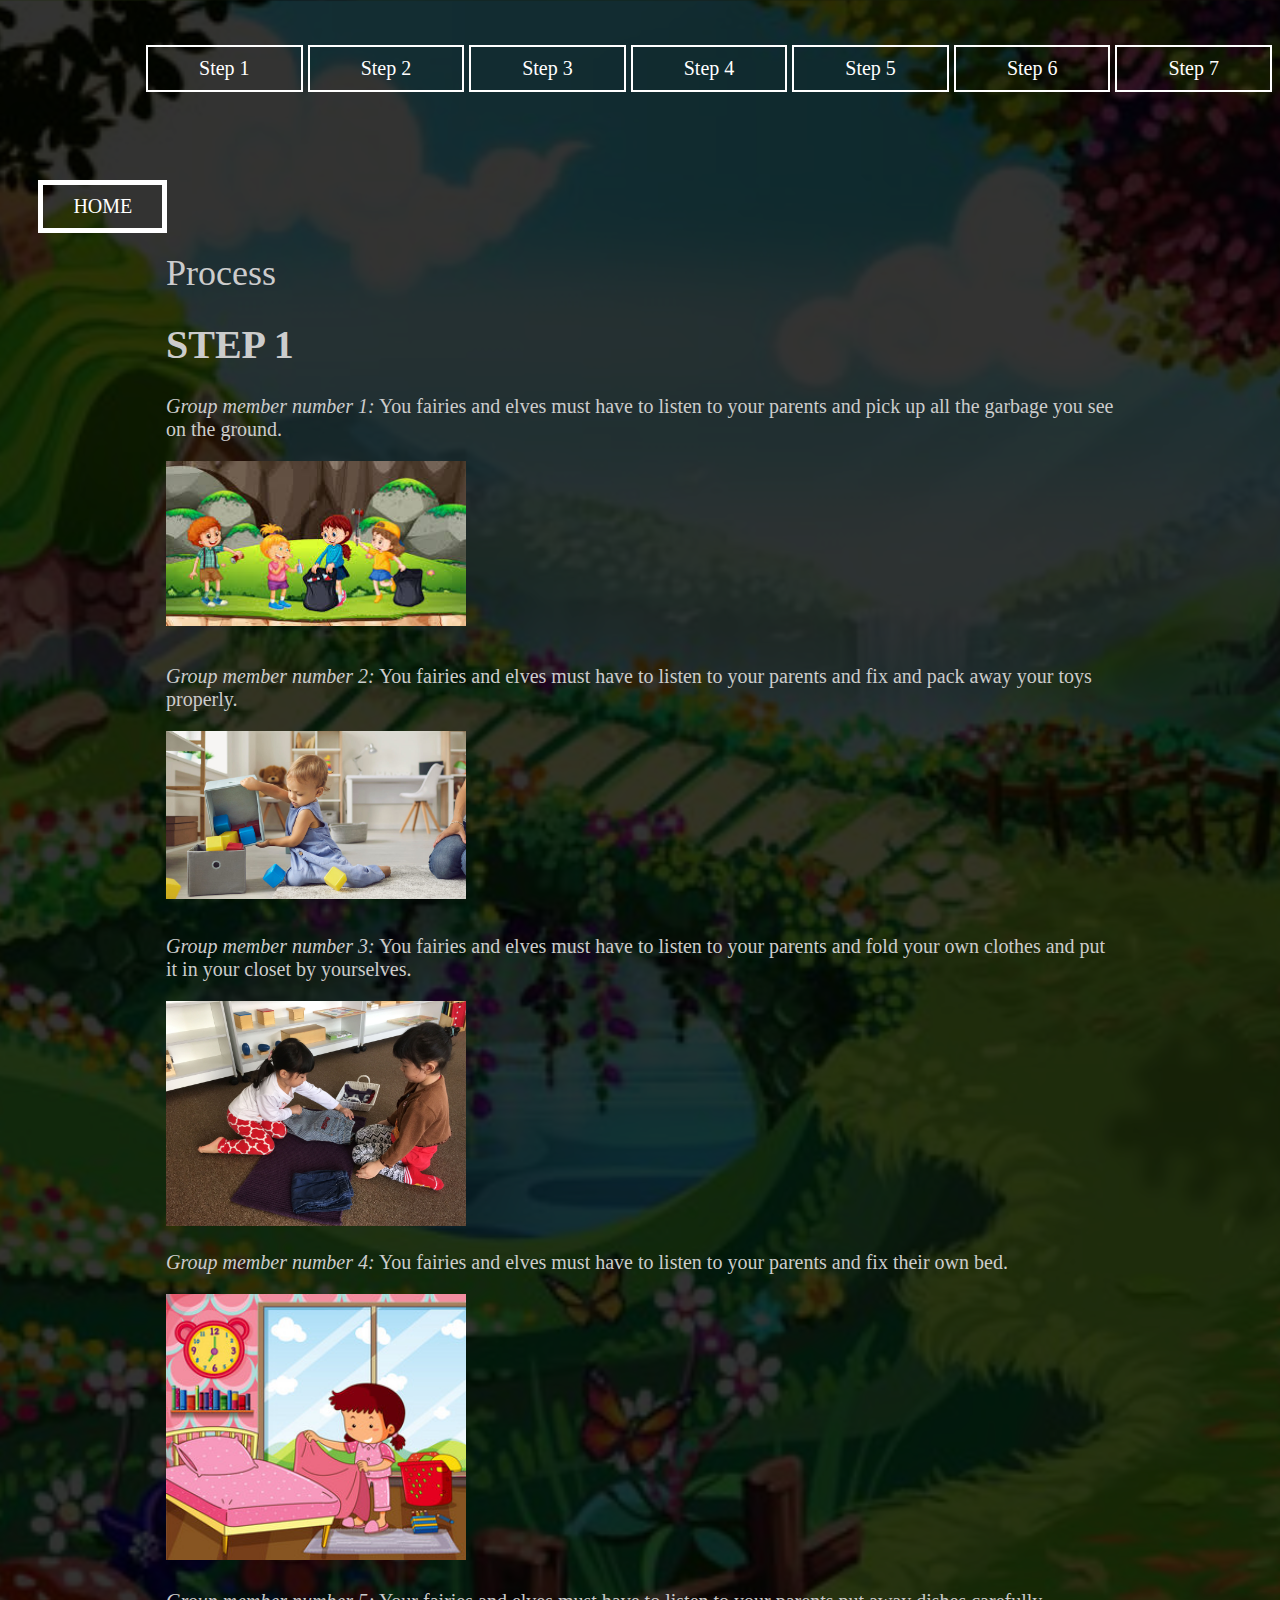
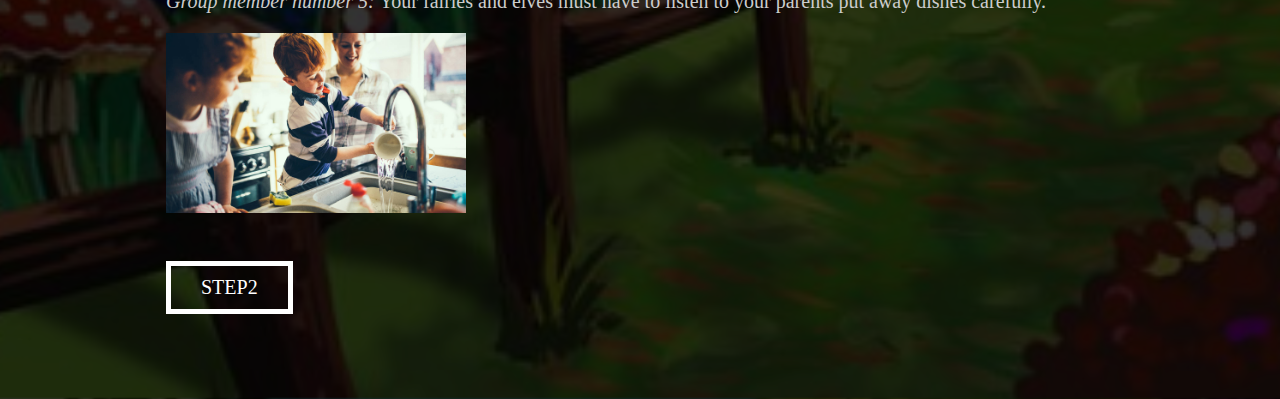
<file: Steps.html>
<!DOCTYPE html>
<html>
<head>
  <title>Web Quest</title>
  <link rel="stylesheet" type="text/css" href="css/read style.css">
</head>
<body>

<header>
		<div class="main">
			<ul>
				<li class="btnn"><a href="Steps.html">Step 1</a></li>
				<li class="btnn"><a href="Step 2.html">Step 2</a></li>
				<li class="btnn"><a href="Step 3.html">Step 3</a></li>
				<li class="btnn"><a href="Step 4.html">Step 4</a></li>
				<li class="btnn"><a href="Step 5.html">Step 5</a></li>
				<li class="btnn"><a href="Step 6.html">Step 6</a></li>
				<li class="btnn"><a href="Step 7.html">Step 7</a></li>
			</ul>
		</div>
  
<div class="box">
  <div class="blog-post">
    <div class="blog-heading">
      Process
    </div>
    <div class="blog-body">
        <h1>STEP 1
</h1>
	
  <p><em>Group member number 1:</em>
You fairies and elves must have to listen to your parents and pick up all the garbage you see on the ground.
</p>
<a>
<img class="img-widget" src="30.jpg" alt="obedience"/>
</a>
<br></br>
<br></br>
<br></br>
<br></br>
<p><em>Group member number 2:</em>
You fairies and elves must have to listen to your parents and fix and pack away your toys properly. 
</p>
<a>
<img class="img-widget" src="31.jpg" alt="obedience"/>
</a>
<br></br>
<br></br>
<br></br>
<br></br>
<p><em>Group member number 3:</em>
You fairies and elves must have to listen to your parents and fold your own clothes and put it in your closet by yourselves.
</p>
<a>
<img class="img-widget" src="32.jpg" alt="obedience"/>
</a>
<br></br>
<br></br>
<br></br>
<br></br>
<br></br>
<p><em>Group member number 4:</em>
You fairies and elves must have to listen to your parents and fix their own bed.
</p>
<a>
<img class="img-widget" src="33.jpg" alt="obedience"/>
</a>
<br></br>
<br></br>
<br></br>
<br></br>
<br></br>
<br></br>
<p><em>Group member number 5:</em>
Your fairies and elves must have to listen to your parents put away dishes carefully.
</p>
<a>
<img class="img-widget" src="34.jpg" alt="obedience"/>
</a>
<br></br>
<br></br>
<br></br>

 </div>

 <a href="index.html"   class="btn">HOME</a>

<footer>  
  <div id="footer">
  
</footer>
<div class="button">
			<a href="Step 2.html"	class="btn">STEP2</a>
		</div>
		<br></br>
<br></br>
<br></br>
  </body>
</file>
<file: css/style.css>
*{
  margin: 0;
  padding: 0;
  font-family: century gothic; 
}

header{
  background-image: linear-gradient(rgba(0,0,0,0.5),rgba(0,0,0,0.5)), url(../14.jpeg);
  height: 100vh;
  background-size: cover;
  background-position: center;
}

ul{
  float: right;
  list-style-type: none;
  margin-top: 25px;
}

ul li{
  display: inline-block;
}

ul li a{
  text-decoration: none;
  color: #fff;
  padding: 5px 20px;
  border: 1px solid transparent;
  transition: 0.6s ease;
}

ul li a:hover{
  background-color: #fff;
  color: #000;
}

ul li.active a{
  background-color: #fff;
  color: #000;
  
}

.main{
  max-width: 1200px;
  margin: auto;
}

.title{
  position: absolute;
  top: 30%;
  left: 40%;
  transform: translate(-50%-50%);
}
.title h1{
  position: right;
  top: 40%;
  left: 60%;
  color: #fff;
  font-size: 60px;
  font-family: cooper black; 
}
.button{
  position: absolute;
  top: 50%;
  left: 50%;
  transform: translate(-50%-50%);
}
.btn{
  border: 2px solid #fff;
  padding: 10px 30px;
  color:white;
  text-decoration: none;
  transition: 0.6s ease;
}
.btn:hover{
  background-color: #fff;
  color: #000;
}
</file>
<file: css/read style.css>
body{
	margin:20;
	background-image: linear-gradient(rgba(0,0,0,0.8),rgba(0,0,0,0.8)), url(../14.jpeg);
	color: white;
	height: 100vh;
	background-size: cover;
	background-position: center;
	font-size: 22px;
   
  
}
header {
	font-size: 20px;
	background-color: rgba(255, 255, 255, 0);
	color: #cccccc;
	height: 75px;
}
#topbar{
	width:75%;
	margin-left: auto ;
    margin-right: auto ;
}
nav {
	float: right;
}
nav li{
	display: inline;
	padding-right: 30px;
}
.logo {
	float:left;
	font-size:30px;
	padding-left:20px;
	padding-top:20px;
}

.box{
	margin-top: 20px;
	width:75%;
	margin-left: auto ;
    margin-right: auto ;
    height: 75%;
}

.blog-post{
	margin-top:20px;
	float:left;
}
.blog-heading{
	margin-top: 120px;
	font-size: 36px;
	margin-bottom:20px;
}
.blog-body{
	font-style: 20;
}


footer{	
	color: white;	
	margin-left: auto ;    
	margin-right: auto ;	
	font-size:16px;	
	min-height: 50px;	
	padding:20px;	
	background-color: transparent;	
}
#footer{	
	width:50%;
	margin-left: auto ;    
	margin-right: auto ;
}
 img{
  float: left;
  width: 800px;
  height: auto;
}

.button{
  position: absolute;
  transform: translate(-50%-50%);
}

.btn{
  position: absolute;
  top: 20%;
  left:3%;
  border: 5px solid #fff;
  padding: 10px 30px;
  color:white;
  text-decoration: none;
  transition: 0.6s ease;
}
.btn:hover{
  background-color: #fff;
  color: #000;
}
ul{
  float: right;
  list-style-type: none;
  margin-top: 25px;
}

ul li{
  display: inline-block;
}

ul li a{
  text-decoration: none;
  color: #fff;
  padding: 5px 20px;
  border: 1px solid transparent;
  transition: 0.6s ease;
}

ul li a:hover{
  background-color: #fff;
  color: #000;
}

ul li.active a{
  background-color: #fff;
  color: #000;
  
}


.img-widget{
	width: 300px
}

.img-widget2{
	width: 669px;
	height: 554px
	
}
.img-widget3{
	width: 595px;
	height: 471px
	
}
.img-widget4{
	width: 669px;
	height: 320px
	
}
.btnn{
  border: 2px solid #fff;
  padding: 10px 30px;
  color:white;
  text-decoration: none;
  transition: 0.6s ease;
}
.btnn:hover{
  background-color: #fff;
  color: #000;
}
.btnny{
  border: 2px solid #fff;
  padding: 10px 30px;
  color:white;
  text-decoration: none;
  transition: 0.6s ease;
  display: grid;
  place-items: center;
  height: 20vh;
  justify-content: center;
 }
</file>
